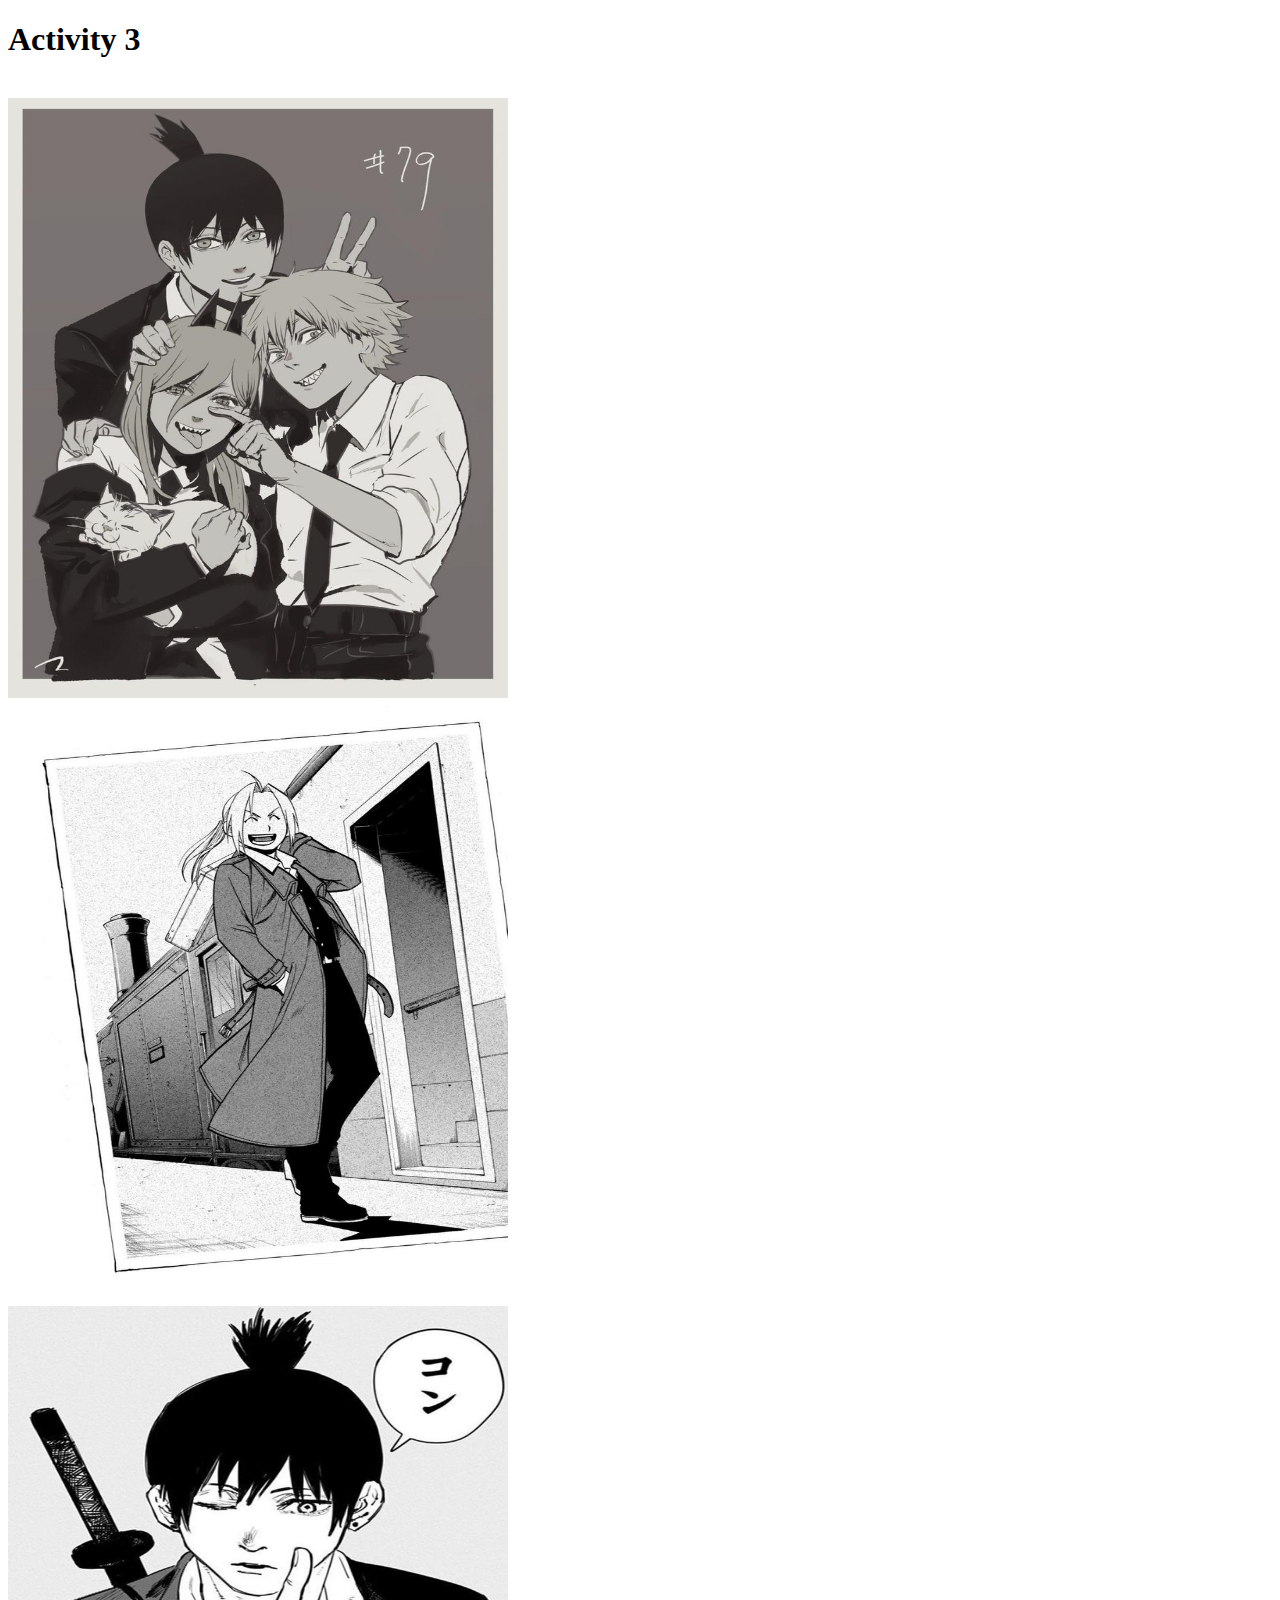
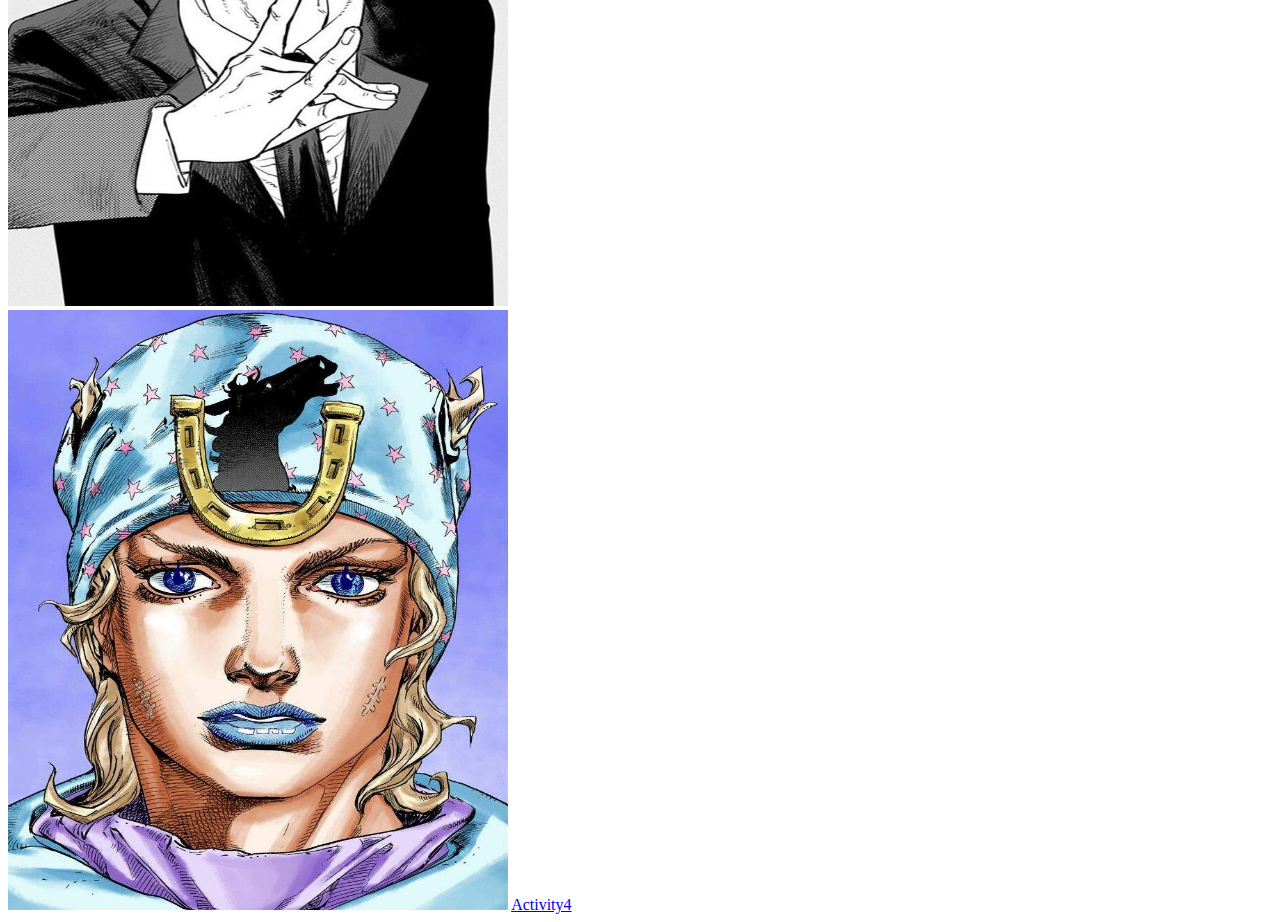
<file: index.html>
<!DOCTYPE html>
<html>
<head>
<title>Activity 3 </title>
</head>
<body>
<h1>Activity 3 </h1>
<br>
<img src="pic1.jpg"  width="500" height="600">
<br>
<img src="pic2.jpg"  width="500" height="600">
<br>
<img src="pic3.jpg"  width="500" height="600">
<br>
<img src="pic4.jpg"  width="500" height="600">
  <a href="Activity4.html">Activity4</a>
</body>
</html>
</file>
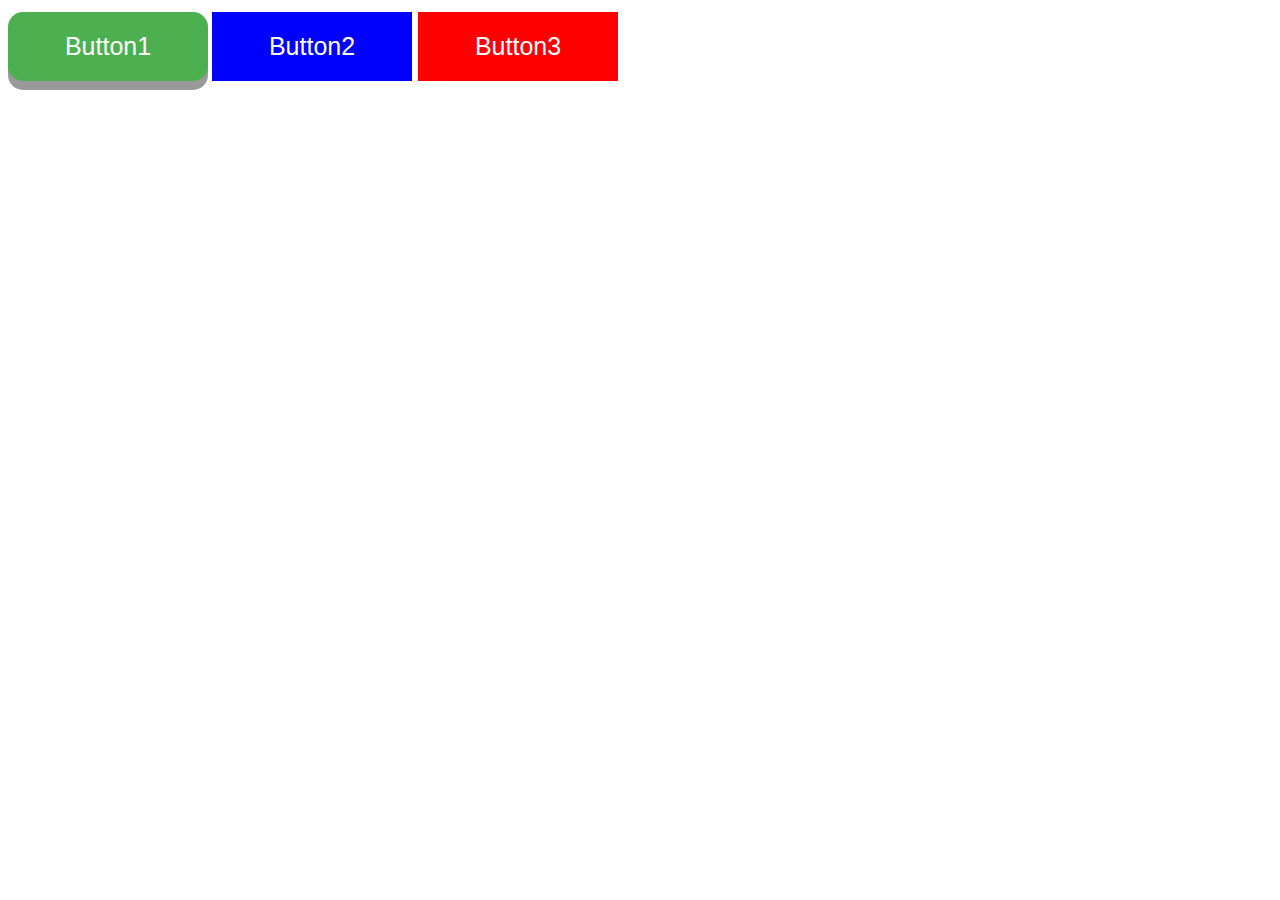
<file: Activity4.html>
<!DOCTYPE html>
<html>
<head>
<title>Activity4</title>
</head>
<body>
<link rel="stylesheet" href="styles.css">


<button class="button1">Button1</button>
<button class="button2">Button2</button>
<button class="button3">Button3</button>
</body>
</html>
</file>
<file: styles.css>
.button{
  float: right;
}
.button1 {
  display: inline-block;
  padding: 20px;
  font-size: 25px;
  cursor: pointer;
  text-align: center;
  text-decoration: none;
  outline: none;
  color: #fff;
  background-color: #4CAF50;
   width: 200px;
  border: none;
  border-radius: 15px;
  box-shadow: 0 9px #999;
}

.button1:hover {background-color: green}

.button1:active {
  background-color: yellow;
  box-shadow: 0 5px #666;
  transform: translateY(4px);
}

.button2 {
  position: relative;
  background-color: blue;
  border: none;
  font-size: 25px;
  color: #FFFFFF;
  padding: 20px;
  width: 200px;
  text-align: center;
  transition-duration: 0.4s;
  text-decoration: none;
  overflow: hidden;
  cursor: pointer;
}

.button2:after {
  content: "";
  background: #f1f1f1;
  display: block;
  position: absolute;
  padding-top: 300%;
  padding-left: 350%;
  margin-left: -20px !important;
  margin-top: -120%;
  opacity: 0;
  transition: all 0.8s
}

.button2:active:after {
  padding: 0;
  margin: 0;
  opacity: 1;
  transition: 0s
}

.button3 {
  background-color: Red;
  border: none;
  color: white;
  padding: 20px;
  text-align: center;
  text-decoration: none;
  display: inline-block;
  font-size: 25px;
   width: 200px;
  margin: 4px 2px;
  cursor: pointer;

}
.button3:hover {
  box-shadow: 0 12px 16px 0 rgba(0,0,0,0.24),0 17px 50px 0 rgba(0,0,0,0.19);
}
</file>
